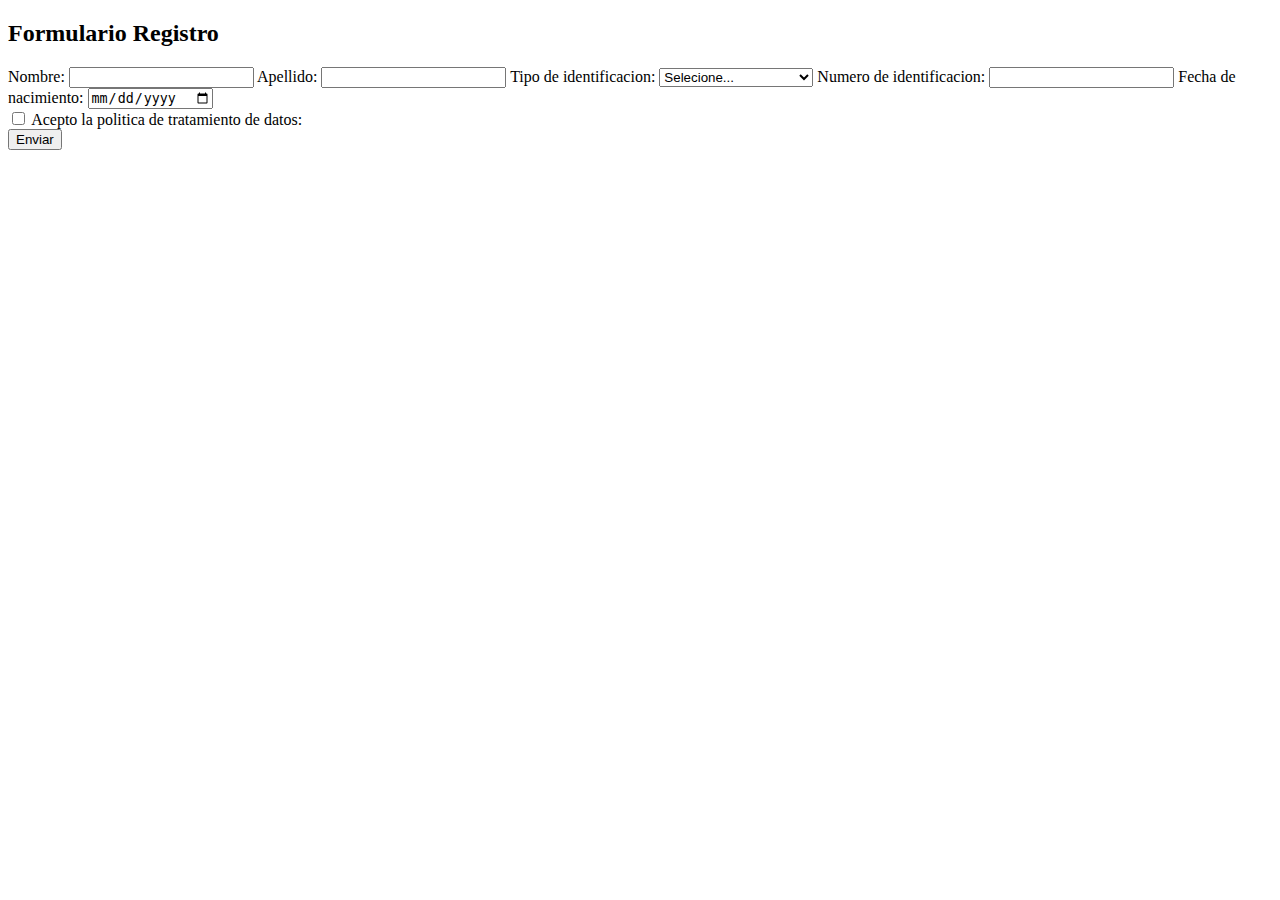
<file: index.html>
<!DOCTYPE html>
<html lang="en">
<head>
    <meta charset="UTF-8">
    <meta name="viewport" content="width=device-width, initial-scale=1.0">
    <title>Formulario</title>
</head>
<body>
    <form action="#" method="post">
        <h2>Formulario Registro</h2>

        
        <label for="nombre">Nombre:</label>
        <input type="text" id="nombre" name="nombre" required>
        
        <label for="apellido">Apellido:</label>
        <input type="text" id="Apellido" name="Apellido" required>
        
        
        <label for="tipo-id">Tipo de identificacion:</label>
        <select id="tipo-id" name="tipo-id" required>
            <option value="">Selecione...</option>
            <option value="Cc">Cedula de Ciudadania</option>
            <option value="Ti">Tarjeta de Identidad</option>
            <option value="Pa">Pasaporte</option>
        </select>

        <label for="numero-id">Numero de identificacion:</label>
        <input type="number" id="numero-id" name="numero-id" required>

        <label for="fecha-nac">Fecha de nacimiento:</label>
        <input type="date" id="fecha-nac" name="celular" pattern="[0-15]{15}" placeholder="Ej: 3001234567" required>

        <div class="checkbox">
        
            <input type="checkbox" id="politica" name="politica" required>
            <label for="numero-id">Acepto la politica de tratamiento de datos:</label>
        
        </div>

        
        <button type="submit">Enviar</button>
    </form>
    
</body>

</html>
</file>
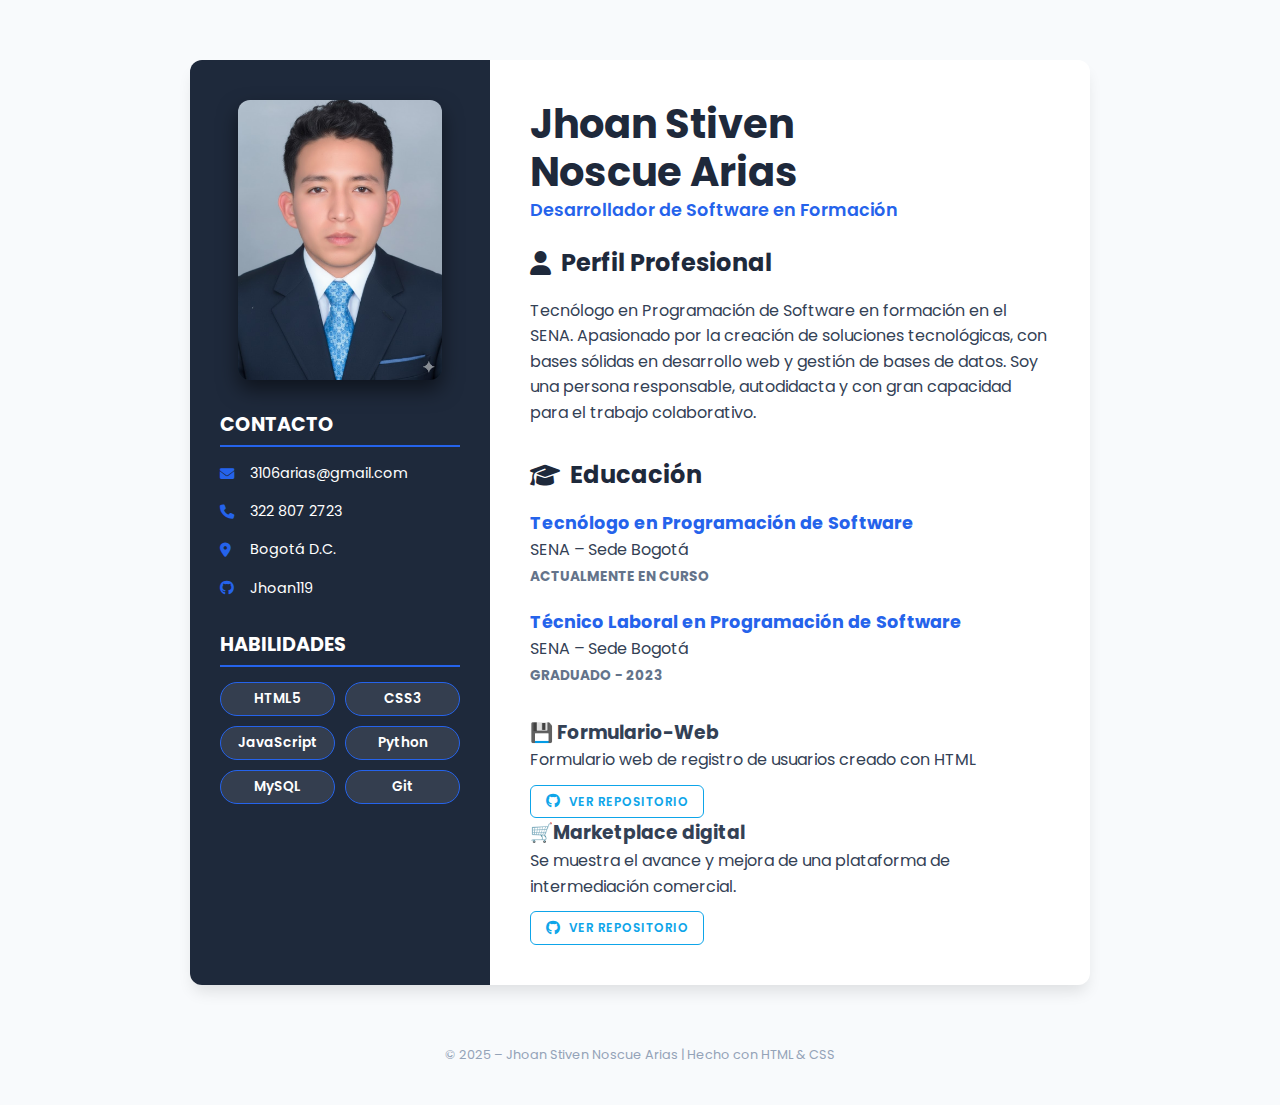
<file: cv2.html>
<!DOCTYPE html>
<html lang="es">
<head>
    <meta charset="UTF-8">
    <meta name="viewport" content="width=device-width, initial-scale=1.0">
    <title>CV | Jhoan Stiven Noscue Arias</title>
    <link href="https://fonts.googleapis.com/css2?family=Poppins:wght@300;400;600&display=swap" rel="stylesheet">
    <link rel="stylesheet" href="https://cdnjs.cloudflare.com/ajax/libs/font-awesome/6.4.0/css/all.min.css">
    <link rel="stylesheet" href="css/style.css">
</head>
<body>

    <div class="container">
        <aside class="sidebar">
            <img src="img/perfil.jpg" alt="Jhoan Stiven Noscue Arias" class="profile-img">
            
            <h2>Contacto</h2>
            <ul class="info-list">
                <li><i class="fas fa-envelope"></i> 3106arias@gmail.com</li>
                <li><i class="fas fa-phone"></i> 322 807 2723</li>
                <li><i class="fas fa-map-marker-alt"></i> Bogotá D.C.</li>
                <li><i class="fab fa-github"></i> <a href="https://github.com/Jhoan119" target="_blank">Jhoan119</a></li>
            </ul>

            <h2>Habilidades</h2>
            <div class="skills-grid">
                <div class="skill-tag">HTML5</div>
                <div class="skill-tag">CSS3</div>
                <div class="skill-tag">JavaScript</div>
                <div class="skill-tag">Python</div>
                <div class="skill-tag">MySQL</div>
                <div class="skill-tag">Git</div>
            </div>
        </aside>

        <main class="main-content">
            <header class="header-main">
                <h1>Jhoan Stiven <br>Noscue Arias</h1>
                <p>Desarrollador de Software en Formación</p>
            </header>

            <section>
                <h2 class="section-title"><i class="fas fa-user"></i> Perfil Profesional</h2>
                <p>
                    Tecnólogo en Programación de Software en formación en el SENA. Apasionado por la creación de soluciones tecnológicas, con bases sólidas en desarrollo web y gestión de bases de datos. Soy una persona responsable, autodidacta y con gran capacidad para el trabajo colaborativo.
                </p>
            </section>

            <section>
                <h2 class="section-title"><i class="fas fa-graduation-cap"></i> Educación</h2>
                
                <div class="education-item">
                    <h3>Tecnólogo en Programación de Software</h3>
                    <p>SENA – Sede Bogotá</p>
                    <span>ACTUALMENTE EN CURSO</span>
                </div>

                <div class="education-item">
                    <h3>Técnico Laboral en Programación de Software</h3>
                    <p>SENA – Sede Bogotá</p>
                    <span>GRADUADO - 2023</span>
                </div>
            </section>

            <div class="project-card">
                <h3>💾 Formulario-Web</h3>
                <p>Formulario web de registro de usuarios creado con HTML</p>
                
                <a href="https://github.com/Jhoan119/BatallaNaval" target="_blank" class="btn-proyecto">
                    <i class="fab fa-github"></i> Ver Repositorio
                </a>
            </div>
                    <div class="project-card">
                <h3>🛒Marketplace digital</h3>
                <p>Se muestra el avance y mejora de una plataforma de intermediación comercial.</p>
                
                <a href="https://jhoan119.github.io/Marketpleace-digital/" target="_blank" class="btn-proyecto">
                    <i class="fab fa-github"></i> Ver Repositorio
                </a>
            </div>
        </main>
    </div>

    <footer>
        <p>© 2025 – Jhoan Stiven Noscue Arias | Hecho con HTML & CSS</p>
    </footer>

</body>
</html>
</file>
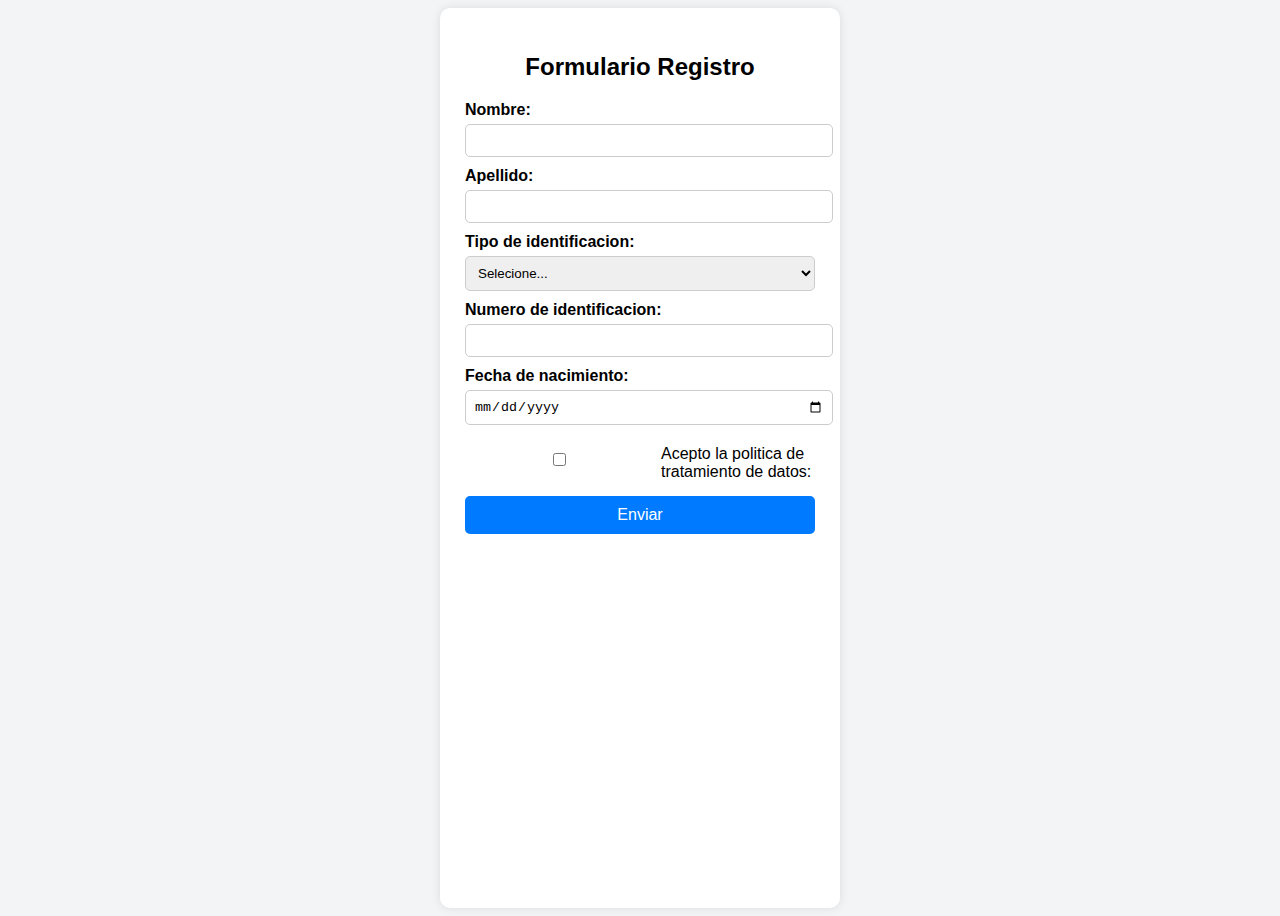
<file: Formulario-1.html>
<!DOCTYPE html>
<html lang="en">
<head>
    <meta charset="UTF-8">
    <meta name="viewport" content="width=device-width, initial-scale=1.0">
    <title>Formulario</title>
    <style>
        body {
            font-family: Arial, sans-serif;
            background-color: #f3f4f6;
            display: flex;
            justify-content: center;
            height: 100vh;
        }
        form {
            background-color: white;
            padding: 25px;
            border-radius: 10px;
            box-shadow: 0 0 10px rgba(0,0,0,0.1);
            width: 350px;
        }

        h2 {
            text-align: center;
            color: #000000;
        }
        label {
            display: block;
            margin-top: 10px;
            font-weight: bold;
        }
        input, select {
            width: 100%;
            padding: 8px;
            margin-top: 5px;
            border: 1px solid #ccc;
            border-radius: 5px;
        }
        .checkbox {
            display: flex;
            align-items: center;
            margin-top: 10px;
        }
        .checkbox label {
            margin-left: 8px;
            font-weight: normal;
        }
        button {
            margin-top: 15px;
            width: 100%;
            padding: 10px;
            background-color: #007bff;
            color: white;
            border: none;
            border-radius: 5px;
            font-size: 16px;
            cursor: pointer;
        }
        button:hover {
            background-color: #0056b3;
        }

    </style>
</head>
<body>
    <form action="#" method="post">
        <h2>Formulario Registro</h2>

        
        <label for="nombre">Nombre:</label>
        <input type="text" id="nombre" name="nombre" required>
        
        <label for="apellido">Apellido:</label>
        <input type="text" id="Apellido" name="Apellido" required>
        
        
        <label for="tipo-id">Tipo de identificacion:</label>
        <select id="tipo-id" name="tipo-id" required>
            <option value="">Selecione...</option>
            <option value="Cc">Cedula de Ciudadania</option>
            <option value="Ti">Tarjeta de Identidad</option>
            <option value="Pa">Pasaporte</option>
        </select>

        <label for="numero-id">Numero de identificacion:</label>
        <input type="number" id="numero-id" name="numero-id" required>

        <label for="fecha-nac">Fecha de nacimiento:</label>
        <input type="date" id="fecha-nac" name="celular" pattern="[0-15]{15}" placeholder="Ej: 3001234567" required>

        <div class="checkbox">
        
            <input type="checkbox" id="politica" name="politica" required>
            <label for="numero-id">Acepto la politica de tratamiento de datos:</label>
        
        </div>

        
        <button type="submit">Enviar</button>
    </form>
    
</body>
</html>
</file>
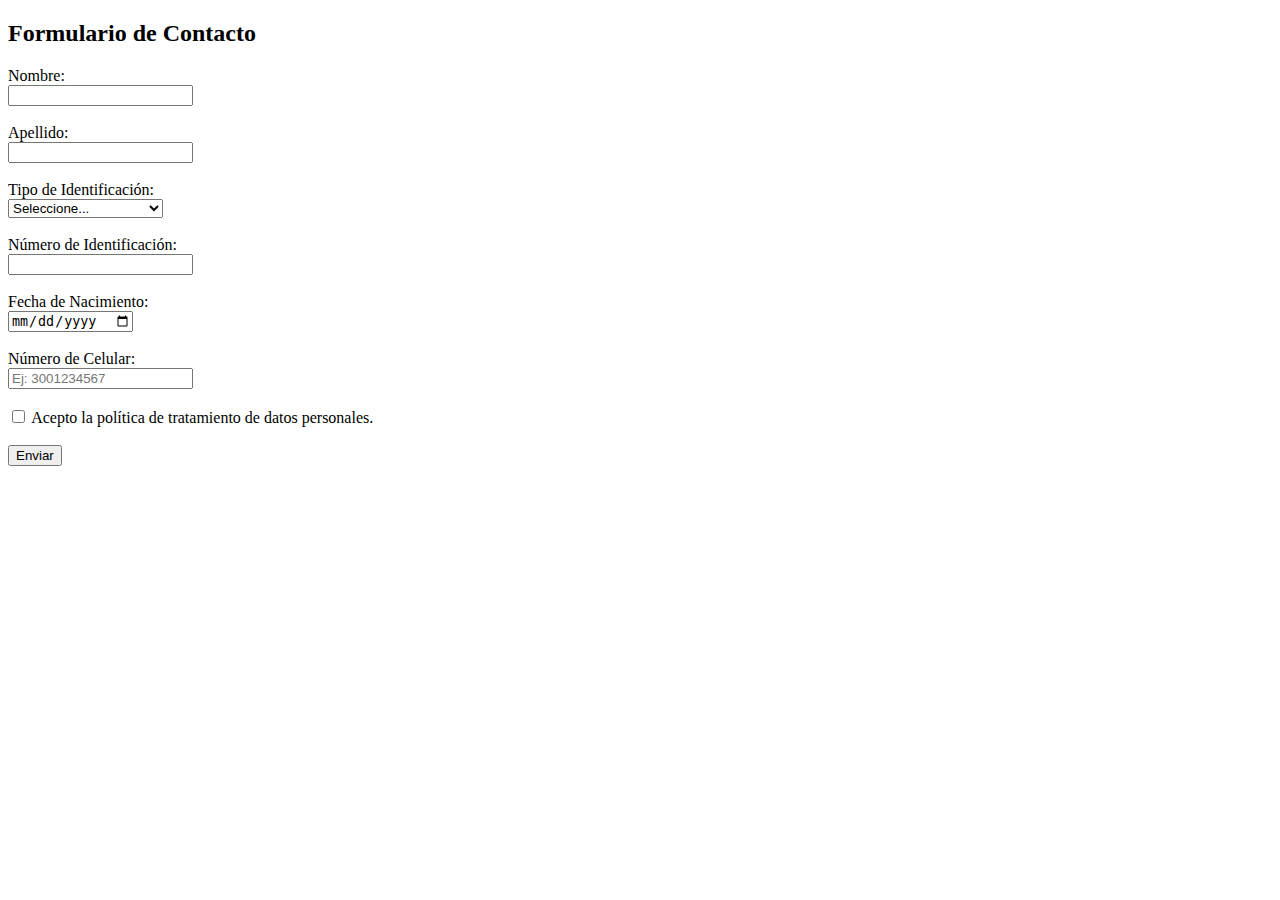
<file: Formulario.html>
<!DOCTYPE html>
<html lang="es">
<head>
    <meta charset="UTF-8">
    <meta name="viewport" content="width=device-width, initial-scale=1.0">
    <title>Formulario de Contacto</title>
</head>
<body>
    <form action="#" method="post">
        <h2>Formulario de Contacto</h2>

        <label for="nombre">Nombre:</label><br>
        <input type="text" id="nombre" name="nombre" required><br><br>

        <label for="apellido">Apellido:</label><br>
        <input type="text" id="apellido" name="apellido" required><br><br>

        <label for="tipo-id">Tipo de Identificación:</label><br>
        <select id="tipo-id" name="tipo-id" required>
            <option value="">Seleccione...</option>
            <option value="Cc">Cédula de Ciudadanía</option>
            <option value="Ti">Tarjeta de Identidad</option>
            <option value="Pa">Pasaporte</option>
        </select><br><br>

        <label for="numero-id">Número de Identificación:</label><br>
        <input type="number" id="numero-id" name="numero-id" required><br><br>

        <label for="fecha-nac">Fecha de Nacimiento:</label><br>
        <input type="date" id="fecha-nac" name="fecha-nac" required><br><br>

        <label for="celular">Número de Celular:</label><br>
        <input type="tel" id="celular" name="celular" placeholder="Ej: 3001234567" required><br><br>

        <input type="checkbox" id="politica" name="politica" required>
        <label for="politica">Acepto la política de tratamiento de datos personales.</label><br><br>

        <button type="submit">Enviar</button>
    </form>
</body>
</html>
</file>
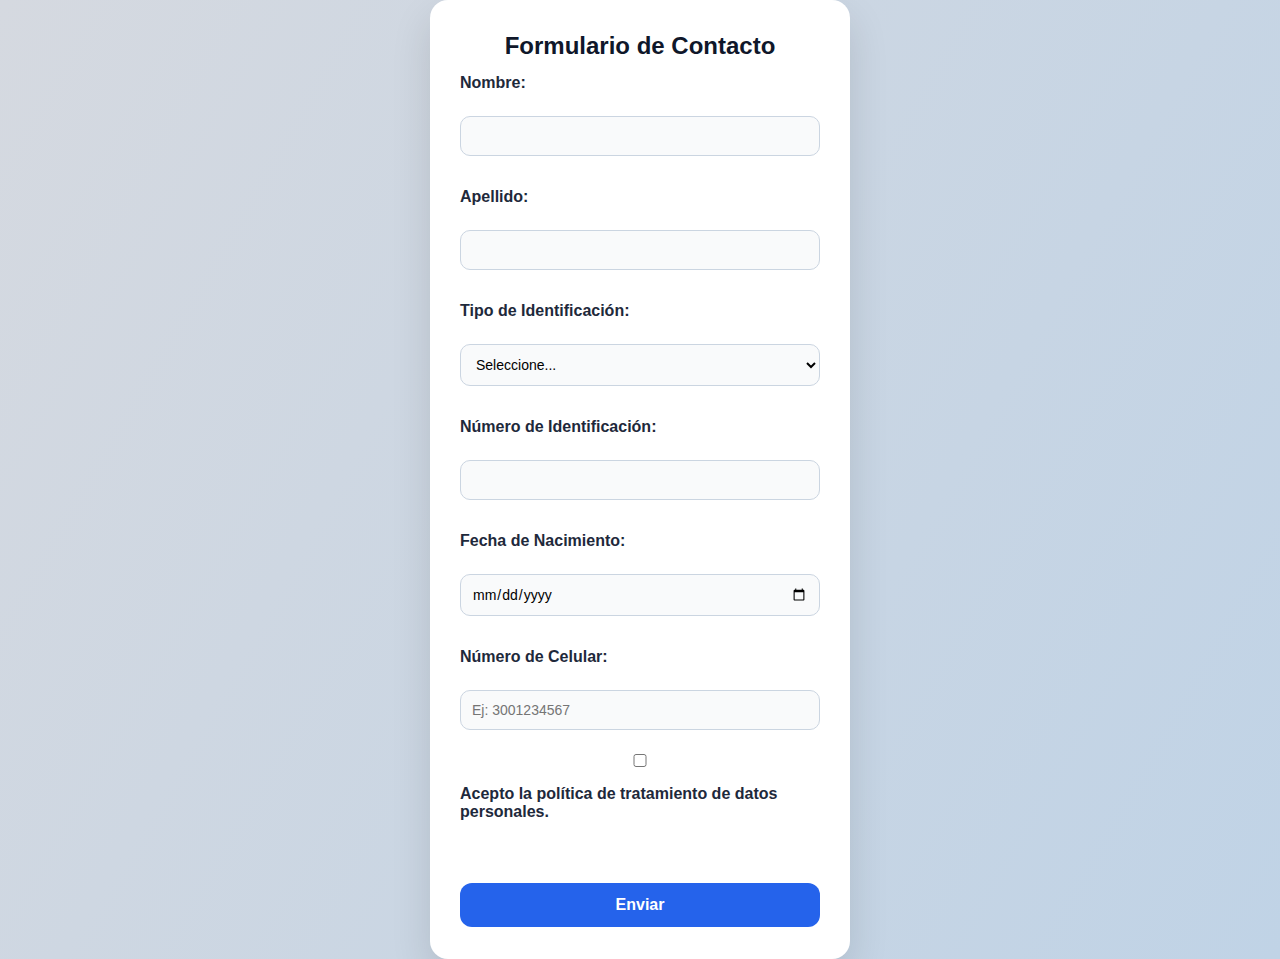
<file: formulario.html>
<!DOCTYPE html>
<html lang="es">
<head>
    <meta charset="UTF-8">
    <meta name="viewport" content="width=device-width, initial-scale=1.0">
    <title>Formulario de Contacto</title>

   <style>
        * {
            box-sizing: border-box;
            margin: 0;
            padding: 0;
            font-family: "Segoe UI", Tahoma, sans-serif;
        }

        body {
            background: linear-gradient(120deg, #d5d9e0, #c0d3e6);
            min-height: 100vh;
            display: flex;
            justify-content: center;
            align-items: center;
        }

        form {
            background: #ffffff;
            padding: 32px 30px;
            width: 100%;
            max-width: 420px;
            border-radius: 18px;
            box-shadow: 0 18px 40px rgba(0, 0, 0, 0.12);
        }

        h2 {
            text-align: center;
            color: #0f172a;
            margin-bottom: 6px;
        }

        .subtitle {
            text-align: center;
            font-size: 14px;
            color: #64748b;
            margin-bottom: 26px;
        }

        label {
            display: block;
            margin-top: 14px;
            font-weight: 600;
            color: #1e293b;
        }

        input,
        select {
            width: 100%;
            padding: 11px;
            margin-top: 6px;
            border-radius: 10px;
            border: 1px solid #cbd5e1;
            font-size: 14px;
            background: #f9fafb;
        }

        input:focus,
        select:focus {
            outline: none;
            border-color: #2563eb;
            background: #ffffff;
            box-shadow: 0 0 0 3px rgba(37, 99, 235, 0.15);
        }

        .checkbox {
            display: flex;
            gap: 8px;
            align-items: center;
            margin-top: 18px;
            font-size: 14px;
            color: #475569;
        }

        .checkbox label {
            margin: 0;
            font-weight: normal;
        }

        button {
            width: 100%;
            margin-top: 26px;
            padding: 13px;
            background: #2563eb;
            color: #ffffff;
            border: none;
            border-radius: 12px;
            font-size: 16px;
            font-weight: 600;
            cursor: pointer;
            transition: all 0.25s ease;
        }

        button:hover {
            background: #1d4ed8;
            transform: translateY(-2px);
            box-shadow: 0 8px 18px rgba(37, 99, 235, 0.35);
        }
    </style>

    
</head>
<body>
    <form action="#" method="post">
        <h2>Formulario de Contacto</h2>

        <label for="nombre">Nombre:</label><br>
        <input type="text" id="nombre" name="nombre" required><br><br>

        <label for="apellido">Apellido:</label><br>
        <input type="text" id="apellido" name="apellido" required><br><br>

        <label for="tipo-id">Tipo de Identificación:</label><br>
        <select id="tipo-id" name="tipo-id" required>
            <option value="">Seleccione...</option>
            <option value="Cc">Cédula de Ciudadanía</option>
            <option value="Ti">Tarjeta de Identidad</option>
            <option value="Pa">Pasaporte</option>
        </select><br><br>

        <label for="numero-id">Número de Identificación:</label><br>
        <input type="number" id="numero-id" name="numero-id" required><br><br>

        <label for="fecha-nac">Fecha de Nacimiento:</label><br>
        <input type="date" id="fecha-nac" name="fecha-nac" required><br><br>

        <label for="celular">Número de Celular:</label><br>
        <input type="tel" id="celular" name="celular" placeholder="Ej: 3001234567" required><br><br>

        <input type="checkbox" id="politica" name="politica" required>
        <label for="politica">Acepto la política de tratamiento de datos personales.</label><br><br>

        <button type="submit">Enviar</button>
    </form>
</body>
</html>
</file>
<file: css/style.css>
:root {
    --primary-color: #2563eb;
    --secondary-color: #1e293b;
    --text-color: #334155;
    --bg-color: #f8fafc;
    --white: #ffffff;
}

* {
    margin: 0;
    padding: 0;
    box-sizing: border-box;
}

body {
    font-family: 'Poppins', sans-serif;
    background-color: var(--bg-color);
    color: var(--text-color);
    line-height: 1.6;
    padding: 20px;
}

.container {
    max-width: 900px;
    margin: 40px auto;
    background: var(--white);
    box-shadow: 0 10px 15px -3px rgba(0, 0, 0, 0.1);
    border-radius: 12px;
    overflow: hidden;
    display: grid;
    grid-template-columns: 1fr 2fr;
}

/* Lado Izquierdo - Sidebar */
.sidebar {
    background-color: var(--secondary-color);
    color: var(--white);
    padding: 40px 30px;
}

/* Ajuste de tamaño y centrado para la foto de perfil */
.profile-img {
    width: 85%;            /* No ocupa el 100% para dejar un margen elegante */
    max-width: 220px;      /* Tamaño máximo ideal para que no se vea gigante */
    height: auto;          /* Mantiene la proporción original sin estirar */
    display: block;        /* Permite centrar con margin auto */
    margin: 0 auto 25px;   /* Centra horizontalmente y da espacio abajo */
    
    border-radius: 12px;   /* Bordes redondeados tipo tarjeta */
    border: 3px solid var(--accent); /* Marco de alto contraste */
    object-fit: contain;   /* Asegura que la foto se vea completa */
    
    box-shadow: 0 10px 20px rgba(0, 0, 0, 0.5); /* Sombra para profundidad */
    transition: transform 0.3s ease;
}

.profile-img:hover {
    transform: scale(1.03); /* Efecto sutil al pasar el mouse */
}

/* Contenedor de la foto para asegurar el centrado en el sidebar */
.photo-container {
    width: 100%;
    display: flex;
    justify-content: center;
    padding-top: 10px;
}

.sidebar h2 {
    font-size: 1.2rem;
    text-transform: uppercase;
    border-bottom: 2px solid var(--primary-color);
    margin-bottom: 15px;
    padding-bottom: 5px;
    margin-top: 30px;
}

.info-list {
    list-style: none;
}

.info-list li {
    margin-bottom: 15px;
    font-size: 0.9rem;
    display: flex;
    align-items: center;
    gap: 10px;
}

.info-list i {
    color: var(--primary-color);
    width: 20px;
}

.info-list a {
    color: var(--white);
    text-decoration: none;
}

/* Lado Derecho - Contenido Principal */
.main-content {
    padding: 40px;
}

.header-main h1 {
    font-size: 2.5rem;
    color: var(--secondary-color);
    line-height: 1.2;
}

.header-main p {
    color: var(--primary-color);
    font-weight: 600;
    font-size: 1.1rem;
    margin-bottom: 20px;
}

section {
    margin-bottom: 30px;
}

h2.section-title {
    font-size: 1.5rem;
    color: var(--secondary-color);
    margin-bottom: 15px;
    display: flex;
    align-items: center;
    gap: 10px;
}

.education-item, .project-item {
    margin-bottom: 20px;
}

.education-item h3 {
    font-size: 1.1rem;
    color: var(--primary-color);
}

.education-item span {
    font-size: 0.85rem;
    font-weight: bold;
    color: #64748b;
}

.skills-grid {
    display: grid;
    grid-template-columns: repeat(2, 1fr);
    gap: 10px;
}

.skill-tag {
    background: rgba(255, 255, 255, 0.1);
    border: 1px solid var(--primary-color);
    color: white;
    padding: 5px 12px;
    border-radius: 20px;
    font-size: 0.85rem;
    font-weight: 600;
    text-align: center;
}

footer {
    text-align: center;
    padding: 20px;
    font-size: 0.8rem;
    color: #94a3b8;
}

/* Responsivo */
@media (max-width: 768px) {
    .container {
        grid-template-columns: 1fr;
    }
    .sidebar {
        text-align: center;
    }
    .info-list li {
        justify-content: center;
    }

}

/* BOTONES MÁS PEQUEÑOS Y PROPORCIONADOS */
.btn-proyecto {
    position: relative;
    display: inline-flex;
    align-items: center;
    gap: 8px;              /* Espacio más pequeño entre icono y texto */
    margin-top: 12px;
    padding: 6px 15px;      /* Reducido: antes era 12px 25px */
    
    background-color: transparent;
    color: #0ea5e9; 
    
    text-decoration: none;
    font-weight: 600;
    font-size: 0.75rem;     /* Fuente más pequeña y elegante */
    letter-spacing: 0.5px;
    text-transform: uppercase;
    border: 1.5px solid #0ea5e9; /* Borde un poco más fino */
    border-radius: 6px;
    
    transition: all 0.3s ease;
    overflow: hidden;
    z-index: 1;
}

/* El efecto de fondo al pasar el mouse */
.btn-proyecto::before {
    content: "";
    position: absolute;
    top: 100%; 
    left: 0;
    width: 100%;
    height: 100%;
    background-color: #0ea5e9;
    transition: all 0.3s ease;
    z-index: -1;
}

.btn-proyecto:hover {
    color: #ffffff !important;
    box-shadow: 0 4px 10px rgba(14, 165, 233, 0.3);
    transform: translateY(-2px);
}

.btn-proyecto:hover::before {
    top: 0;
}

.btn-proyecto i {
    font-size: 0.9rem; /* Icono ajustado al nuevo tamaño */
}
</file>
